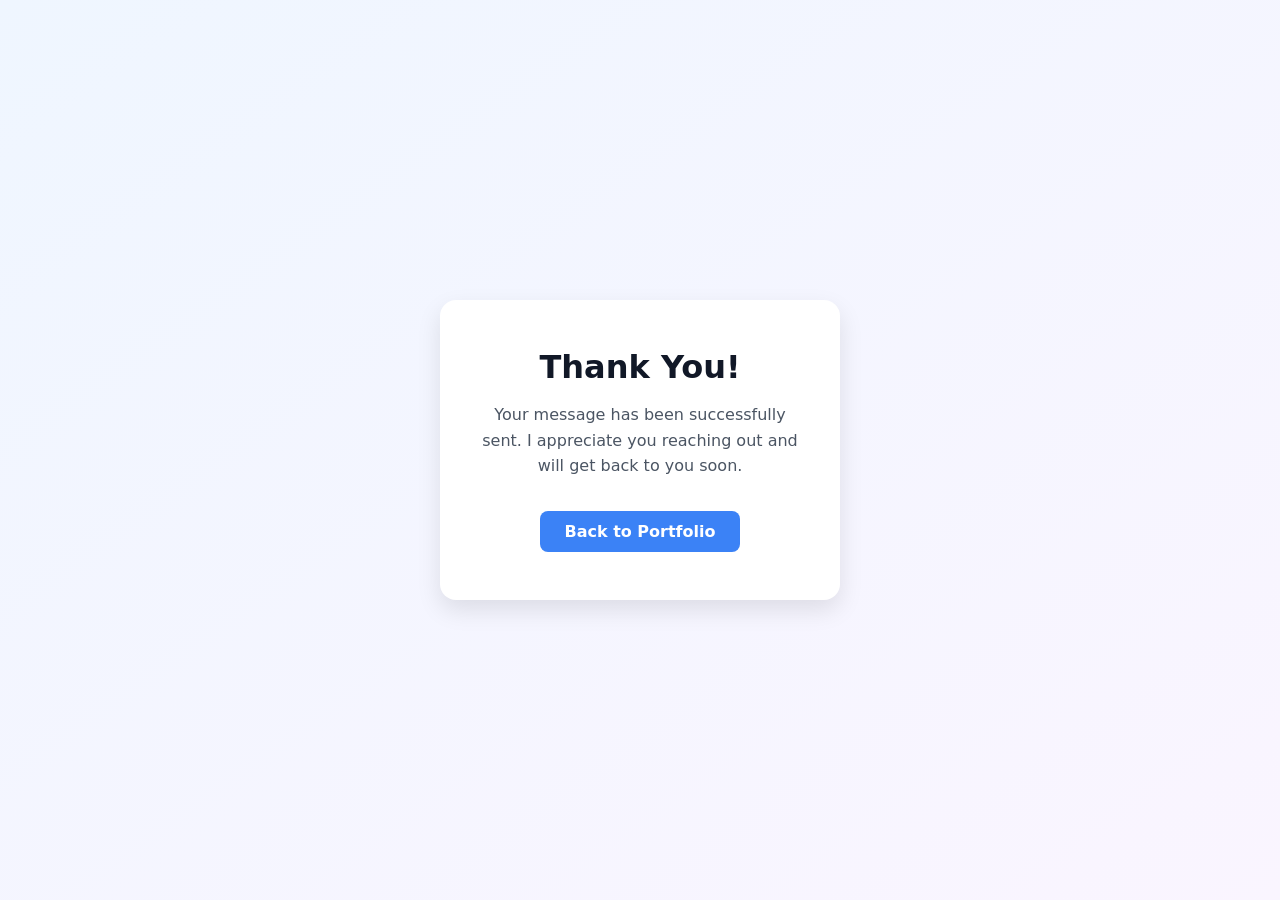
<file: thank-you.html>
<!DOCTYPE html>
<html lang="en">
<head>
    <meta charset="UTF-8">
    <meta name="viewport" content="width=device-width, initial-scale=1.0">
    <title>Thank You | Sarfaraz Zulfiqar</title>
    <link rel="stylesheet" href="style.css">
       
</head>

<body>

    <body class="thankyou-page">

        <div class="thankyou-container">
            <h1>Thank You!</h1>
    
            <p>
                Your message has been successfully sent.  
                I appreciate you reaching out and will get back to you soon.
            </p>
    
            <a href="/">Back to Portfolio</a>
        </div>
    
    </body>

</body>
</html>
</file>
<file: style.css>
* {
    margin: 0;
    padding: 0;
    box-sizing: border-box;
}

:root{
    --primary-blue: #3B82F6; 
    --primary-purple: #9333EA;
    --text-heading: #111827;
    --text-color: #4B5563;
    --bg-color: #155DFC;
    --hover-btn-bg: #155efcf0;
    --footer-text-color: #d2cfcfaa;
}

body {
    font-family: ui-sans-serif, system-ui, 
    "Segoe UI", "Helvetica Neue", Arial, "Noto Sans", sans-serif, 
    "Apple Color Emoji", "Segoe UI Emoji", "Segoe UI Symbol";
}

html {
    scroll-behavior: smooth;
}

section {
    scroll-margin-top: 100px;
}

button {
    cursor: pointer;
    transition: 0.3s;
}

button:hover {
    transform: translateY(-2px);
}

/* Navbar */

header {
    display: flex;
    justify-content: space-between;
    align-items: center;
    padding: 1rem 10rem;
    border-bottom: 1px solid #e5e7eb;
    background-color: rgba(255, 255, 255, 0.8);
    backdrop-filter: blur(12px);

    position: fixed;
    top: 0;
    left: 0;
    right: 0;
    z-index: 1000;
}

.logo {
    font-size: 1.5rem;
    font-weight: 700;
    background: linear-gradient(to right, #3B82F6, #9333EA);
    -webkit-background-clip: text;
    -webkit-text-fill-color: transparent;
}

header a {
    text-decoration: none;
}

.nav-links {
    display: flex;
    gap: 2rem;
}

.nav-links li a {
    color: var(--text-color);
    font-size: 1rem;
    font-weight: 600;
}

.nav-links a:hover {
    color: var(--primary-blue);
}

/* Active Nav Link */
.nav-links a.active {
    color: #3B82F6;
    border-bottom: 2px solid #3B82F6;
}

.hero-section {
    display: grid;
    grid-template-columns: repeat(auto-fit, minmax(450px, 1fr));
    gap: 2rem;
    min-height: 70vh;
    background: linear-gradient(to bottom right, #EFF6FF, #FFFFFF, #FAF5FF);
    padding: 10rem 10rem 5rem 10rem;
}

.hero-about {
    display: flex;
    flex-direction: column;
    justify-content: center;
    padding: 2.5rem 0;
    gap: 1.5rem;
}

.hero-about .about p {
    color: var(--primary-blue);
    font-size: 1.25rem;
}

.hero-about .about h1 {
    font-size: 2.7rem;
    font-weight: 800;
}

.hero-about .about h3 {
    color: var(--text-color);    
    font-size: 2rem;
    font-weight: 400;
}

.hero-about .about p,
.hero-about .about h1,
.hero-about .about h3 {
    line-height: 3rem;
}

.about-desc p{
    color: var(--text-color);
    font-size: 1.2rem;
    line-height: 1.9rem;
}

.hero-image {
    border-radius: 1rem;
    overflow: hidden;
    display: flex;
    justify-content: center;
    align-items: center;
}

.hero-image img {
    width: 100%;            
    height: 100%;         
    object-fit: cover;    
    border-radius: 1rem;
}

.hero-btns {
    display: flex;
    gap: 1rem;
}
.hero-btns button{
    border: none;
}

.hero-btns #myWork,
 .cv-btn {
    display: inline-flex;
    align-items: center;
    gap: 0.5rem;
    padding: 0.7rem 1rem;
    background: #155DFC;
    color: #fff;
    border-radius: 0.6rem;
    text-decoration: none;
    font-size: 0.95rem;
    transition: all 0.3s ease;
}

.hero-btns #myWork:hover,
.cv-btn:hover {
    background: #0f4ad6;
    transform: translateY(-2px);
    box-shadow: 0 6px 15px rgba(21, 93, 252, 0.3);
}

.social-links {
    display: flex;
    align-items: center;
    gap: 1.2rem;
}

.social-links div {
    display: flex;
    justify-content: center;
    width: 3rem;
    height: 3rem;
    border-radius: 50%;
    background-color: #F3F4F6;
}

.social-links div a {
    align-self: center;
}

.social-links div img {
    width: 1.75rem;
}

.social-links div:hover {
    background-color: #547cbb4f;
}


/* About Section (second section) */

.section-class {
    background-color: #FFFFFF;
    padding: 5rem 10rem;
    display: flex;
    flex-direction: column;
    gap: 4rem;
}

.section-first {
    display: flex;
    flex-direction: column;
    align-items: center;
    gap: 0.65rem;
}

.section-class .section-first h3 {
    font-size: 3rem;
}

.section-class .section-first p{
    max-width: 87%;
    color: var(--text-color);
    font-size: 1.25rem;
    line-height: 1.9rem;   
}

.card-container {
    display: grid;
    grid-template-columns: repeat(auto-fit, minmax(250px, 1fr));
    gap: 2rem;
}

.card-container .card {
    display: flex;
    flex-direction: column;
    gap: 1rem;
    transition: transform 0.3s ease, box-shadow 0.3s ease;
    background: linear-gradient(to bottom right, #EFF6FF, #FAF5FF);
    padding: 1.5rem 2.2rem 1.5rem 1.5rem;
    border-radius: 0.75rem;
}

.card-container .card .icon {
    background-color: var(--bg-color);
    color: #FFFFFF;
    width: 3rem;
    padding: 0.85rem;
    border-radius: 0.5rem;
}

.card-container .card .icon i {
    font-size: 1.3rem;
}

.card-container .card h4 {
    color: #111827;
    font-size: 1.3rem;
    font-weight: 700;
}

.card-container .card p {
    color: var(--text-color);
    font-size: 1rem;
    line-height: 1.5rem;   
}

.card-container .card:hover {
    transform: scale(1.01);
    box-shadow: 0 12px 25px rgba(0, 0, 0, 0.15);
}

.experience {
    display: flex;
    justify-content: space-around;
    align-items: center;

    background: linear-gradient(to right, #3B82F6, #9333EA);
    border-radius: 1rem;
    padding: 3.2rem 0rem;
}

.experience div h4 {
    color: #FFFFFF;
    font-size: 2.25rem;
    font-weight: 700;
    margin-left: 1.5rem;
}

.experience div p {
    color: #DBEAFE;
    font-size: 1rem;
}


/* Skills & Expertise Section */

.skills-expertise {
    background-color: #F9FAFB;
    padding: 5rem 10rem;
}

.skills-expertise .skill-card-container .skill-card {
    display: flex;
    flex-direction: column;
    gap: 1rem;
    padding: 2rem 1.5rem;
    background-color: #FFFFFF;
    border-radius: 0.75rem;
    box-shadow: 0 10px 15px -3px rgba(0, 0, 0, 0.1), 
            0 4px 6px -2px rgba(0, 0, 0, 0.05);
}

.skill {
    margin-bottom: 1rem;
}
.skill-card h3 {
    font-size: 1.5rem;
}

.skill .skill-info {
    display: flex;
    justify-content: space-between;
    margin-bottom: 0.5rem;
    color: var(--text-color);
}

.skill .skill-info .skill-percentage {
    color: var(--primary-blue);
}

.skill .progress {
    background: #e4e4e4;
    height: 0.5rem;
    border-radius: 0.75rem;
    overflow: hidden;
}

.skill .progress .progress-bar {
    height: 100%;
    border-radius: 0.75rem;
    background: linear-gradient(to right, #4f46e5, #a855f7);
}


/* Featured Projects Section */

.project-card-container {
    display: grid;
    grid-template-columns: repeat(auto-fit, minmax(300px, 1fr));
    gap: 2rem;
}

.project-card-container .project-card {
    display: flex;
    flex-direction: column;
    gap: 0.6rem;
    overflow: hidden;
    box-shadow: 0 10px 15px -3px rgba(0, 0, 0, 0.1), 
            0 4px 6px -2px rgba(0, 0, 0, 0.05);

    border-radius: 0.75rem;   
}

.project-card .card-details {
    display: flex;
    flex-direction: column;
    gap: 0.75rem;
    padding: 1.5rem;
}

.project-card .card-image {
    width: 100%;
    height: 12rem;
    border-top: 0.75rem;
    background-position: center;
    background-repeat: no-repeat;
    background-size: cover;
}

.card-details div h3 {
    color: var(--text-heading);
    font-size: 1.25rem;
    font-weight: 700;
    margin-bottom: 0.7rem;
}

.card-details div p {
    color: var(--text-color);
    font-size: 1rem;
    line-height: 1.5rem;
}

.card-details div span {
    display: inline-block;
    margin-right: 0.25rem;
    background-color: #EFF6FF;
    color: var(--primary-blue);
    padding: 0.25rem 0.75rem;
    border-radius: 1rem;
    font-size: 0.875rem;
    margin-bottom: 0.5rem;
}


/* Project Links Buttons */
.project-links {
    display: flex;
    gap: 0.8rem;
    margin-top: 1rem;
}

.project-links a {
    text-decoration: none;
    font-size: 0.85rem;
    font-weight: 600;
    padding: 0.4rem 0.9rem;
    border-radius: 999px;
    transition: all 0.3s ease;
}

/* Live Demo Button */
.project-links a:first-child {
    background-color: var(--primary-blue);
    color: #fff;
}

.project-links a:first-child:hover {
    background-color: var(--hover-btn-bg);
    transform: translateY(-2px);
}

/* GitHub Button */
.project-links a:last-child {
    border: 1px solid var(--primary-blue);
    color: var(--primary-blue);
    background: transparent;
}

.project-links a:last-child:hover {
    background-color: #e0ecff;
    transform: translateY(-2px);
}

/* Reveal Animation */
.card,
.project-card,
.skill-card,
.contact,
.about-intro {
    opacity: 0;
    transform: translateY(40px);
    transition: all 0.6s ease;
}

.show {
    opacity: 1;
    transform: translateY(0);
}


/* Get in Touch Section */

.getInTouch {
    background-color:#F9FAFB ;
}

.getInTouch .contact {
    display: grid;
    grid-template-columns: repeat(auto-fit, minmax(350px, 1fr));
    gap: 2rem;
}

.contact .contact-info {
    display: flex;
    flex-direction: column;
    gap: 2rem;
}

.contact .contact-info .contact-heading h4 {
    color: var(--text-heading);
    font-size: 1.6rem;
    font-weight: 700;
    margin-bottom: 1rem;
}

.contact .contact-info .contact-heading p {
    color: var(--text-color);
    font-size: 1.2rem;
}

.contact-details {
    display: flex;
    flex-direction: column;
    gap: 2rem;
}

.contact-details .info {
    display: flex;
    gap: 1rem;
}

.contact-details .info .contact-icon {
    background-color: var(--bg-color);
    color: #FFFFFF;
    width: 3rem;
    padding: 0.85rem;
    border-radius: 0.5rem;
}
.contact-details .info .contact-icon i {
    font-size: 1.2rem;
}

.contact-details .info div p {
    color: var(--text-heading);
    font-size: 1rem;
    font-weight: 500;
}

.contact-details .info div a{
    text-decoration: none;
    color: var(--text-color);
}

.contact-details .info div p {
    color: var(--text-color);
}


.contact div form {
    display: flex;
    flex-direction: column;
    gap: 2rem;
    background-color: #FFFFFF;
    padding: 2rem;
    box-shadow: 0 10px 15px -3px rgba(0, 0, 0, 0.1), 
            0 4px 6px -2px rgba(0, 0, 0, 0.05);

    border-radius: 0.75rem; 
}

.contact div form div {
    display: flex;
    flex-direction: column;
    gap: 0.7rem;
}

.contact div form div label {
    color: var(--text-heading);
    font-size: 1rem;
    font-weight: 500;
}

.contact div form div input {
    width: 100%;
    height: 3rem;
    font-size: 1rem;
    padding-left: 1rem;
    border: 0.02rem solid rgba(145, 143, 143, 0.366);
    border-radius: 0.5rem;
}

.contact div form div textarea {
    font-size: 1rem;
    padding: 1rem 0 0 1rem;
    border: 0.02rem solid rgba(145, 143, 143, 0.366);
    border-radius: 0.5rem;
}

.contact div form button {
    color: #FFFFFF;
    background-color: var(--bg-color);
    font-size: 1rem;
    padding: 1rem;
    border: 0.02rem solid rgba(145, 143, 143, 0.366);
    border-radius: 0.5rem;
}

.contact div form button:hover {
    background-color: var(--primary-blue);
}

/* footer  */

footer {
    background-color: #101828;
    padding: 3rem 10rem;
}

.footer-main {
    display: flex;
    border-bottom: 0.01rem solid rgba(153, 149, 149, 0.477);
    padding-bottom: 2rem;
}

.footer-main .footer-first {
    display: flex;
    flex-direction: column;
    gap: 1.2rem;
    margin-right: 4rem;
}

.footer-main .footer-first .footer-logo {
    color: var(--primary-blue);
    text-decoration: none;
}

.footer-main .footer-first p {
    color: var(--footer-text-color);
}

.footer-main .footer-second {
    display: flex;
    flex-direction: column;
    gap: 1.2rem;
    margin-right: 20rem;
}

.footer-main .footer-second h4,
.footer-main .footer-third h4 {
    color: #FFFFFF;
}

.footer-main .footer-second .footer-links {
    display: flex;
    flex-direction: column;
    gap: 1rem;
}

.footer-main .footer-second .footer-links li {
    list-style: none;
}

footer .footer-second .footer-links a {
    color: var(--footer-text-color);
    text-decoration: none;
}

footer .footer-second .footer-links a:hover{
    color: #FFFFFF;
}

footer .footer-third {
    display: flex;
    flex-direction: column;
    gap: 1.2rem;
}

footer .footer-third .social-links div {
    display: flex;
    justify-content: center;
    width: 2.5rem;
    height: 2.5rem;
    border-radius: 50%;
    background-color: #F3F4F6;
}

footer .footer-third .social-links div a {
    align-self: center;
}

footer .footer-third .social-links div img {
    width: 1.5rem;
}

footer .footer-third .social-links div:hover {
    background-color: #5d8eddec;
}


footer .footer-two {
    display: flex;
    justify-content: space-between;
    color: var(--footer-text-color);
    margin-top: 2rem;
}

footer .footer-two p i {
    color: red;
}

/* thank you page styling */

.thankyou-page {
    display: flex;
    justify-content: center;
    align-items: center;
    height: 100vh;
    background: linear-gradient(to bottom right, #EFF6FF, #FAF5FF);
}

.thankyou-container {
    text-align: center;
    background: #ffffff;
    padding: 3rem 2rem;
    border-radius: 1rem;
    box-shadow: 0 10px 25px rgba(0,0,0,0.1);
    max-width: 400px;
}

.thankyou-container h1 {
    color: #111827;
    margin-bottom: 1rem;
}

.thankyou-container p {
    color: #4B5563;
    margin-bottom: 2rem;
    line-height: 1.6;
}

.thankyou-container a {
    display: inline-block;
    text-decoration: none;
    background: #3B82F6;
    color: #ffffff;
    padding: 0.7rem 1.5rem;
    border-radius: 0.5rem;
    font-weight: 600;
    transition: 0.3s;
}

.thankyou-container a:hover {
    background: #2563eb;
}



/* Mobile Menu */
.menu-toggle {
    display: none;
    font-size: 1.5rem;
    cursor: pointer;
}

/* Tablet */
@media (max-width: 1024px) {
    header {
        padding: 1rem 3rem;
    }

    .section-class,
    .hero-section {
        padding: 6rem 3rem;
    }
}

/* Mobile */
@media (max-width: 768px) {

    .menu-toggle {
        display: block;
    }

    .nav-links {
        position: absolute;
        top: 70px;
        right: -100%;
        flex-direction: column;
        background: white;
        width: 200px;
        padding: 2rem;
        transition: 0.3s;
    }

    .nav-links.active {
        right: 0;
    }

    header {
        padding: 1rem 2rem;
    }

    .hero-section {
        grid-template-columns: 1fr;
        text-align: center;
        padding: 7rem 2rem;
    }

    .hero-btns {
        justify-content: center;
    }

    .section-class {
        padding: 4rem 2rem;
    }

    .section-class .section-first p {
        max-width: 100%;
    }

    .experience {
        display: block;
        text-align: center;
    
        background: linear-gradient(to right, #3B82F6, #9333EA);
        border-radius: 1rem;
        padding: 3.2rem 0rem;
    }
    
    .footer-main {
        flex-direction: column;
        gap: 2rem;
    }

    .footer-main .footer-second {
        margin-right: 0;
    }

    footer {
        padding: 3rem 2rem;
    }
}
</file>
